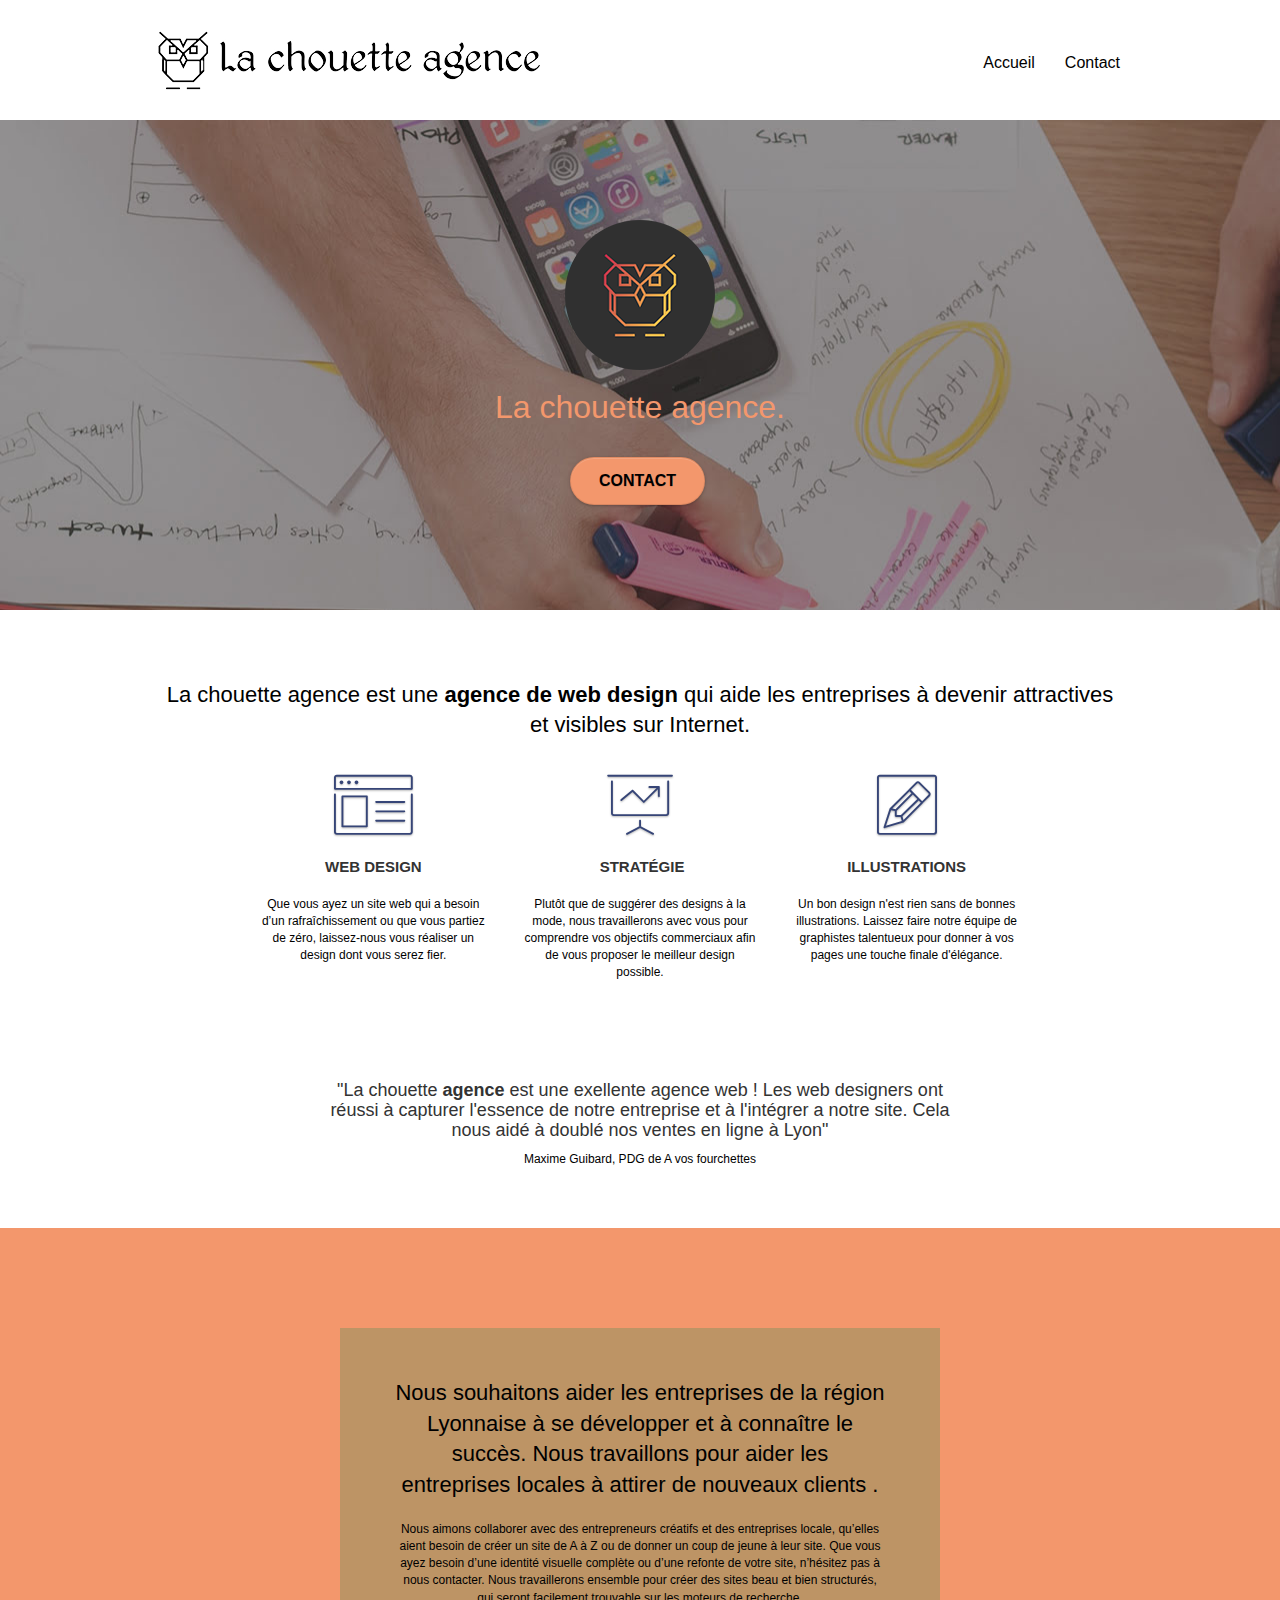
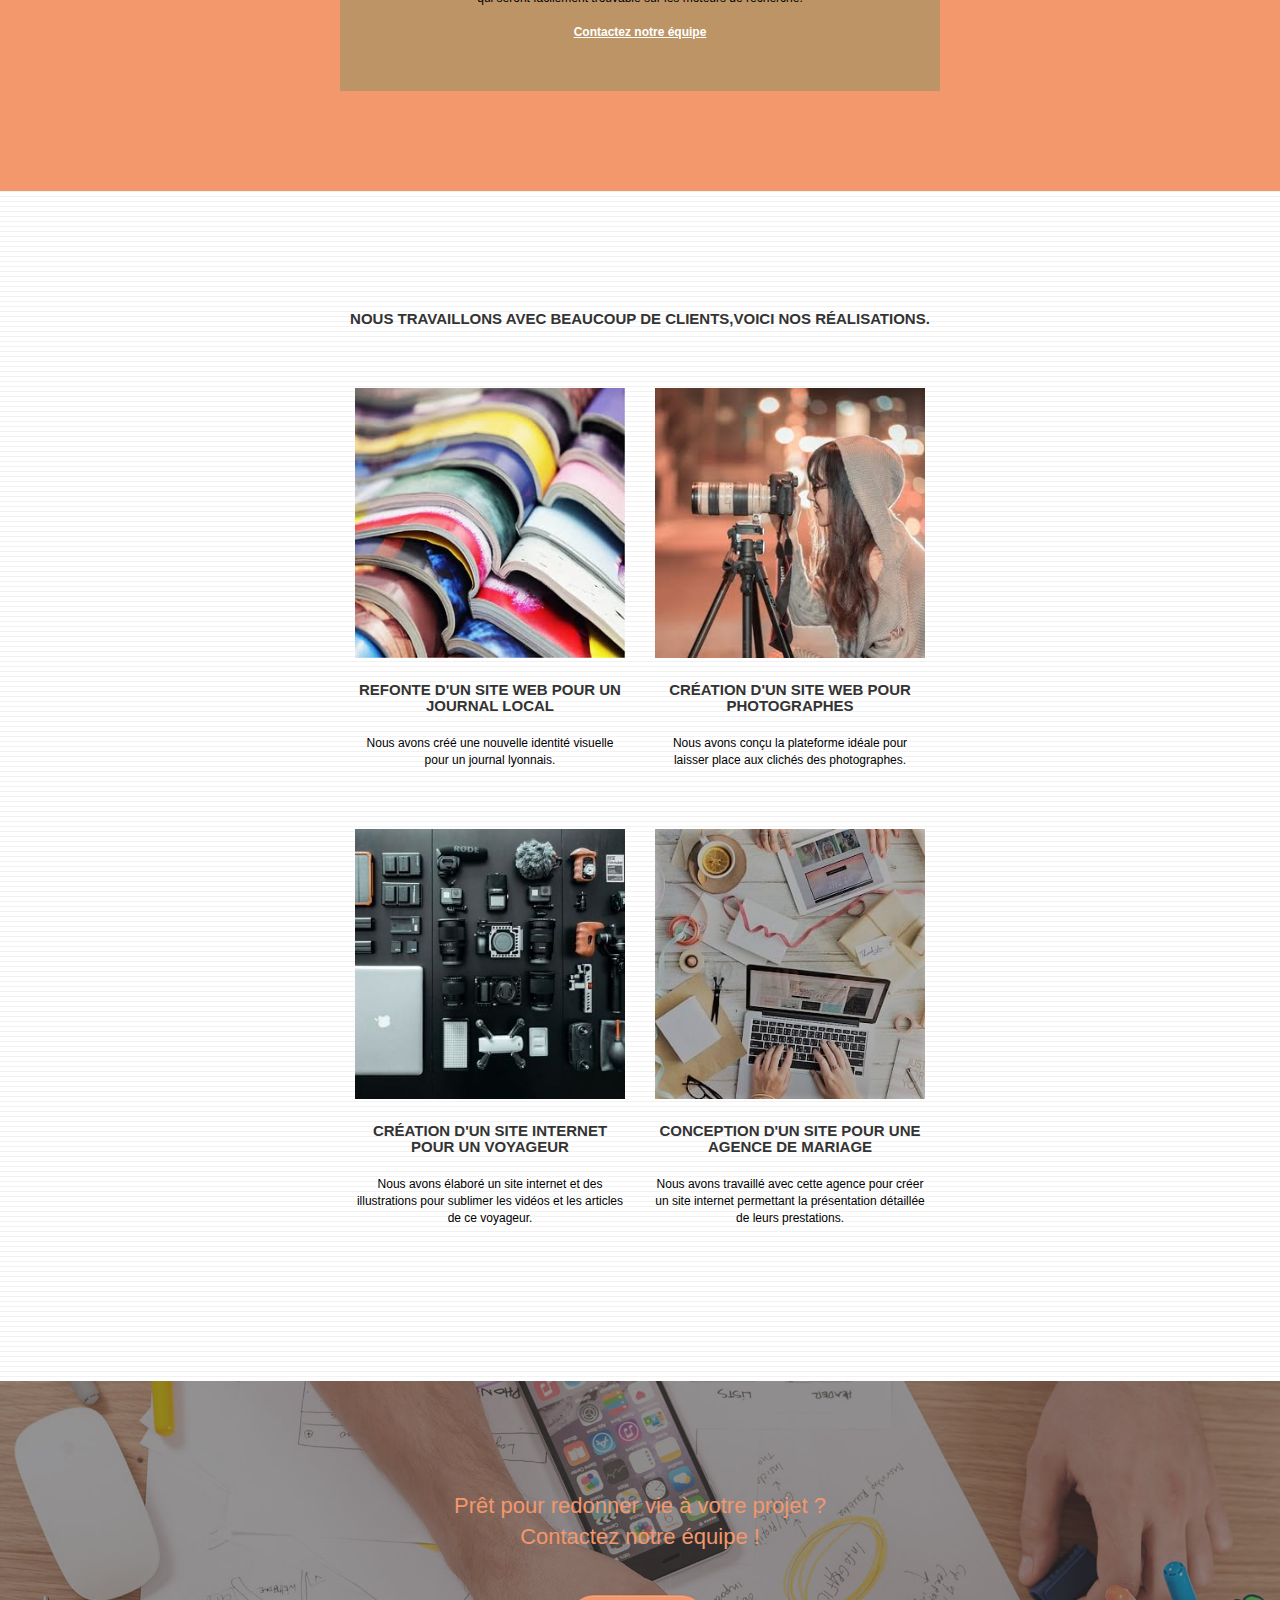
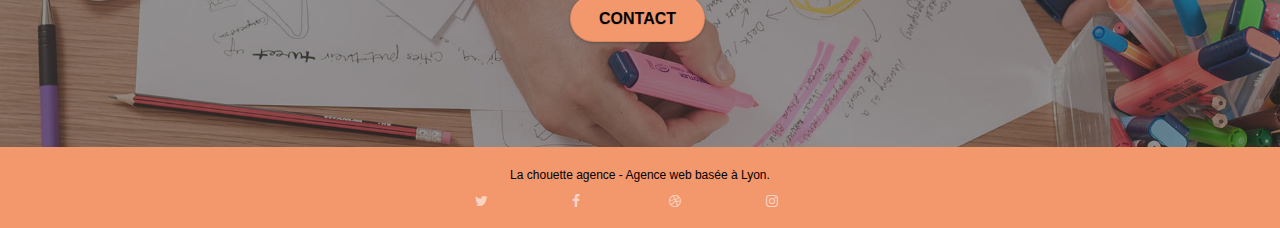
<file: index.html>
<!doctype html>
<html lang="fr">
<head>
    <meta charset="utf-8">
    <meta name="keywords" content="la chouette agence,site internet,agence web design Lyon">
    <meta name="description" content="agence la chouette agence entreprise de design a Lyon">
    <meta name="viewport" content="width=device-width, initial-scale=1.0, viewport-fit=cover">
    <link rel="shortcut icon" type="image/png" href="favicon.jpg">
    
	<link rel="stylesheet" type="text/css" href="./css/bootstrap.css">
	<link rel="stylesheet" type="text/css" href="style.css">
	<link rel="stylesheet" type="text/css" href="./css/font-awesome.css">
	<link rel="stylesheet" type="text/css" href="./css/et-line.css">
	
    
	<script src="./js/jquery-2.1.0.js" defer></script>
	<script src="./js/bootstrap.js" defer></script>
	<script src="./js/blocs.js" defer></script>
	<script src="./js/jquery.touchSwipe.js" defer></script>
	<script src="./js/gmaps.js" defer></script>

    <title>la chouette agence</title> 
  
</head>
<body>
<header class="bloc bgc-white l-bloc " id="bloc-0">
	<div class="container bloc-sm">
		<nav class="navbar row">
			<div class="navbar-header">
				<a class="navbar-brand" href="index.html"><img src="img/la-chouette-agence.webp" alt="logo la chouette agence"/></a>
				<button id="nav-toggle" type="button" class="ui-navbar-toggle navbar-toggle" data-toggle="collapse" data-target=".navbar-1">
					<span class="sr-only">Toggle navigation</span><span class="icon-bar"></span><span class="icon-bar"></span><span class="icon-bar"></span>
				</button>
			</div>
			<div class="collapse navbar-collapse navbar-1 special-dropdown-nav">
				<ul class="site-navigation nav navbar-nav">
					<li>
						<a href="index.html">Accueil</a>
					</li>
					<li>
					</li>
					<li>
						<a href="contact.html">Contact</a>
					</li>
				</ul>
			</div>
		</nav>
	</div>
</header>
<!-- bloc-0 END -->
<main class="page-container">
<!-- bloc-1-presentation -->
<section class="bloc bgc-dark-slate-blue bg-banniere d-bloc bg-t-edge bloc-bg-texture texture-paper b-parallax" id="bloc-1-hero">
	<div class="container bloc-lg">
		<div class="row tight-width-whitespace">
			<div class="col-sm-12">
				<img src="img/logo.png" class="center-block image-resize-mode" alt="La chouette agence, agence web paris, logo la chouette agence"/>
				<h1 class="text-center hero-bloc-text tc-white ">
					La chouette agence.
				</h1>
				<div class="text-center">
					<a href="contact.html" class="btn btn-lg btn-clean btn-rd cta-hero btn-atomic-tangerine" id="cta-hero">Contact</a>
				</div>
			</div>
		</div>
	</div>
</section>
<!-- bloc-1-presentation END -->
<!-- bloc-2-services -->
<section class="bloc bgc-white l-bloc" id="bloc-2-services">
	<div class="container bloc-md">
		<div class="row">
			<div class="col-sm-12 text-center">
				<h2>La chouette agence est une<strong> agence de web design</strong> qui aide les entreprises à devenir attractives et visibles sur Internet.</h2>
			</div>
		</div>
		<div class="row voffset-lg med-width-whitespace">
			<div class="col-sm-4">
				<div class="text-center">
					<span class="et-icon-browser sm-shadow icon-dark-slate-blue icons icon-lg"></span>
				</div>
				<h3 class="mg-md text-center">
					Web design
				</h3>
				<p class="text-center ">
					Que vous ayez un site web qui a besoin d&rsquo;un rafraîchissement ou que vous partiez de zéro, laissez-nous vous réaliser un design dont vous serez fier.
				</p>
			</div>
			<div class="col-sm-4">
				<div class="text-center">
					<span class="et-icon-presentation sm-shadow icon-dark-slate-blue icons icon-lg"></span>
				</div>
				<h3 class="mg-md text-center">
					&nbsp;Stratégie
				</h3>
				<p class="text-center ">
					Plutôt que de suggérer des designs à la mode, nous travaillerons avec vous pour comprendre vos objectifs commerciaux afin de vous proposer le meilleur design possible.<br>
				</p>
			</div>
			<div class="col-sm-4">
				<div class="text-center">
					<span class="et-icon-edit sm-shadow icon-dark-slate-blue icons icon-lg"></span>
				</div>
				<h3 class="mg-md text-center">
					Illustrations
				</h3>
				<p class="text-center ">
					Un bon design n'est rien sans de bonnes illustrations. Laissez faire notre équipe de graphistes talentueux pour donner à vos pages une touche finale d'élégance.
				</p>
			</div>
		</div>
		<div class="row voffset-lg voffset">
			<div class="col-xs-12 col-md-8 col-md-offset-2 text-center">
				<h4>"La chouette<strong> agence</strong> est une exellente agence web ! Les web designers ont réussi à capturer l'essence de notre entreprise et à l'intégrer a notre site. Cela nous aidé à doublé nos ventes en ligne à Lyon"</h4>
				<p>Maxime Guibard, PDG de A vos fourchettes</p>
			</div>
		</div>
	</div>
</section>
<!-- bloc-2-services END -->
<!-- bloc-3-what-i-do -->
<section class="bloc tc-white bgc-atomic-tangerine bg-presentation d-bloc bloc-bg-texture texture-paper b-parallax" id="bloc-3-what-i-do">
	<div class="container bloc-lg">
		<div class="row tight-width-whitespace black-background">
			<div class="col-sm-12">
				<h2 class="mg-md text-center tc-white">
					Nous souhaitons aider les entreprises de la région Lyonnaise à se développer et à connaître le succès. Nous travaillons pour aider les entreprises locales à attirer de nouveaux clients .<br>
				</h2>
				<p class="text-center white">
					Nous aimons collaborer avec des entrepreneurs créatifs et des entreprises locale, qu’elles aient besoin de créer un site de A à Z ou de donner un coup de jeune à leur site. Que vous ayez besoin d’une identité visuelle complète ou d’une refonte de votre site, n’hésitez pas à nous contacter. Nous travaillerons ensemble pour créer des sites beau et bien structurés, qui seront facilement trouvable sur les moteurs de recherche. <br><br><a class="ltc-white bold-link" href="page2.html">Contactez notre équipe</a><br>
				</p>
			</div>
		</div>
	</div>
</section>
<!-- bloc-3-what-i-do END -->
<!-- bloc-4-portfolio -->
<section class="bloc bgc-white bg-lines-h2-bg bg-repeat l-bloc" id="bloc-4-portfolio">
	<div class="container bloc-lg">
		<div class="row">
			<div class="col-sm-12 text-center">
				<h3>Nous travaillons avec beaucoup de clients,voici nos réalisations.</h3>
			</div>
		</div>
		<div class="row tight-width-whitespace portfolio-row">
			<div class="col-sm-6">
				<a href="#" data-lightbox="img/1.jpg" data-gallery-id="gallery-1" data-caption="Refonte d'un site web pour un journal local" data-frame="snapshot-lb"><img src="img/1.jpg" alt="plusieurs livres de toutes les couleurs, refonte site web journal" class="img-responsive portfolio-thumb" /></a>
				<h3 class="mg-md text-center">
					Refonte d'un site web pour un journal local
				</h3>
				<p class="text-center">
					Nous avons créé une nouvelle identité visuelle pour un journal lyonnais.
				</p>
			</div>
			<div class="col-sm-6">
				<a href="#" data-lightbox="img/2.jpg" data-gallery-id="gallery-1" data-caption="Création d'un site web pour photographes" data-frame="snapshot-lb"><img src="img/2.jpg" class="img-responsive portfolio-thumb" alt="fille qui prend une photo dans la rue, Création d'un site web pour photographes" /></a>
				<h3 class="mg-md text-center">
					Création d'un site web pour photographes
				</h3>
				<p class="text-center">
					Nous avons conçu la plateforme idéale pour laisser place aux clichés des photographes.
				</p>
			</div>
		</div>
		<div class="row tight-width-whitespace portfolio-row">
			<div class="col-sm-6">
				<a href="#" data-lightbox="img/3.jpg" data-gallery-id="gallery-1" data-caption="Création d'un site internet pour un voyageur" data-frame="snapshot-lb"><img src="img/3.jpg" class="img-responsive portfolio-thumb" alt="table de travail et plusieurs instruments, agence web design"/></a>
				<h3 class="mg-md text-center">
					Création d'un site internet pour un voyageur
				</h3>
				<p class="text-center">
					Nous avons élaboré un site internet et des illustrations pour sublimer les vidéos et les articles de ce voyageur.
				</p>
			</div>
			<div class="col-sm-6">
				<a href="#" data-lightbox="img/4.jpg" data-gallery-id="gallery-1" data-caption="Conception d'un site pour une agence de mariage" data-frame="snapshot-lb"><img src="img/4.jpg" class="img-responsive portfolio-thumb" alt="Création d'un site web pour agence de mariage,lyon web design"/></a>
				<h3 class="mg-md text-center">
					Conception d'un site pour une agence de mariage
				</h3>
				<p class="text-center">
					Nous avons travaillé avec cette agence pour créer un site internet permettant la présentation détaillée de leurs prestations.
				</p>
			</div>
		</div>
	</div>
</section>
<!-- bloc-4-portfolio END -->

<!-- bloc-5-cta -->
<section class="bloc bgc-dark-slate-blue bg-banniere d-bloc bloc-bg-texture texture-paper" id="bloc-5-cta">
	<div class="container bloc-lg">
		<div class="row">
			<h2 class="mg-md color_orange text-center tc-white">
				Prêt pour redonner vie à votre projet ?<br>Contactez notre équipe !
			</h2>
			<div class="col-sm-12 text-center">
				<a href="contact.html" class="btn btn-atomic-tangerine btn-clean btn-rd btn-lg cta-hero">Contact</a>
			</div>
		</div>
	</div>
</section>
</main>
<!-- bloc-5-cta END -->
<footer class="bloc bgc-atomic-tangerine d-bloc" id="bloc-8">
	<div class="container bloc-sm">
		<div class="row">
			<div class="col-sm-12">
				<p class="text-center white">
					La chouette agence - Agence web basée à Lyon.<br>
				</p>
				<div class="row row-no-gutters social">
					<div class="col-sm-3">
						<div class="text-center">
							<a class="social" aria-label="Lien vers Twitter" href="https://twitter.com/?lang=fr" >
							<i class="fa fa-twitter icon-md"></i>
							</a>
						</div>
					</div>
					<div class="col-sm-3">
						<div class="text-center">
							<a class="social" aria-label="Lien vers Facebook" href="https://www.facebook.com/">
							<i class="fa fa-facebook icon-md"></i>
							</a>
						</div>
					</div>
					<div class="col-sm-3">
						<div class="text-center">
							<a class ="social" aria-label ="Lien vers Dribble" href="https://dribbble.com/">
							<i  class ="fa fa-dribbble icon-md"></i>
							</a>
						</div>
					</div>
					<div class="col-sm-3">
						<div class="text-center">
							<a class="social" aria-label="Lien vers Instagram" href="https://www.instagram.com/?hl=fr">
                            <i class="fa fa-instagram icon-md"></i>
							</a>
						</div>
					</div>
				</div>
			</div>
		</div>
	</div>
</footer>
</body>
</html>
</file>
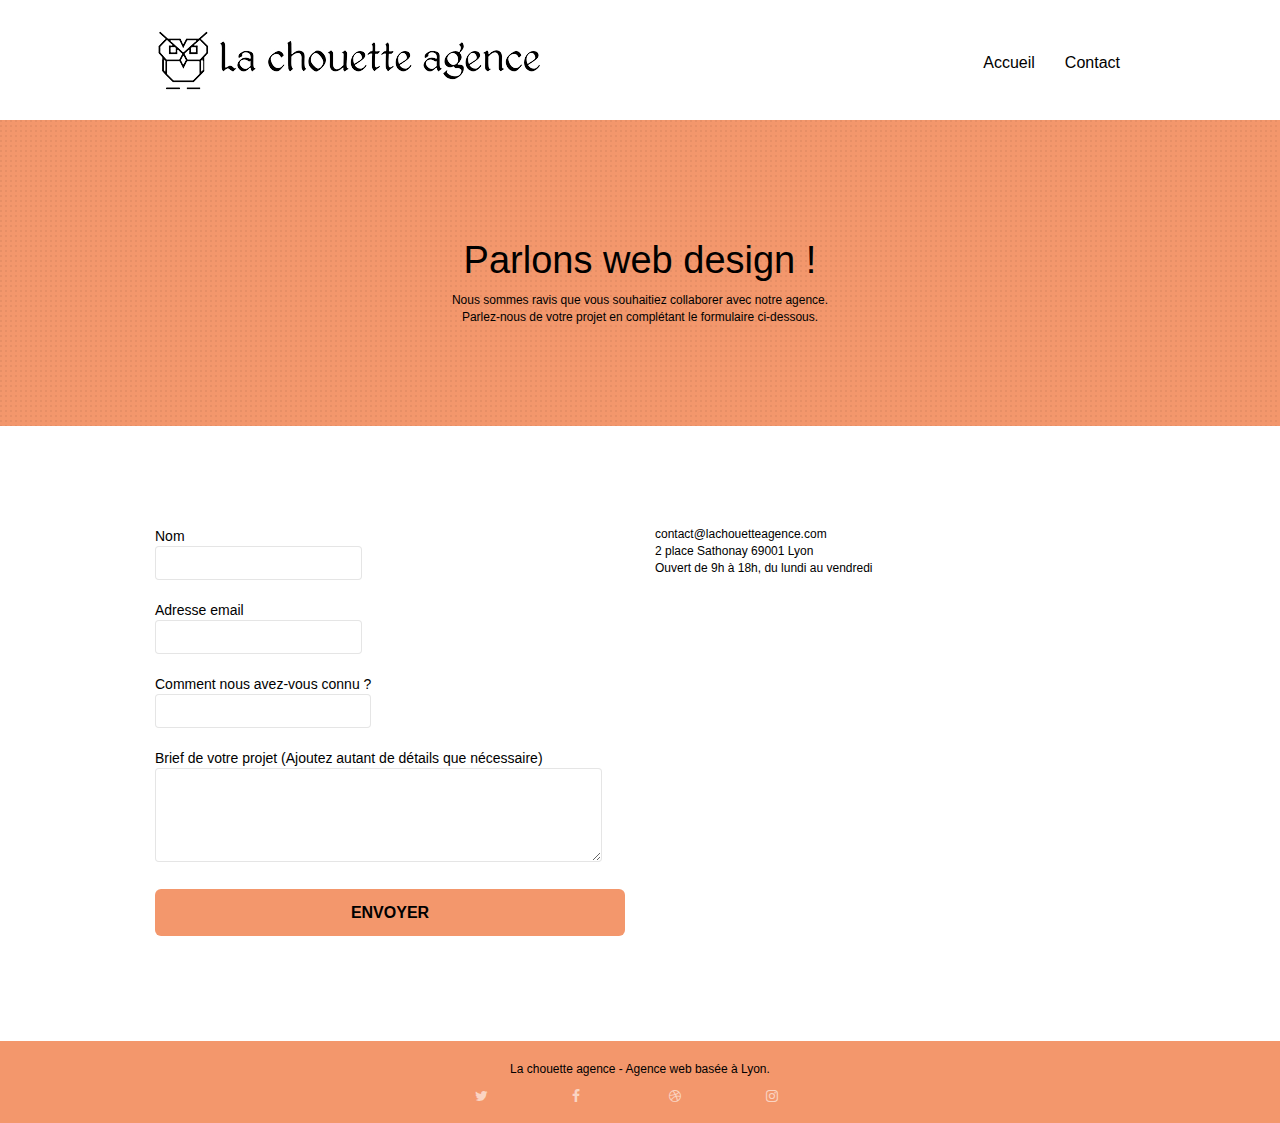
<file: contact.html>
<!doctype html>
<html lang="fr">
<head>
    <meta charset="utf-8">
    <meta name="keywords" content="contact la chouette agence">
    <meta name="description" content="page de contact de la chouette agence entreprise de design web">
    <meta name="viewport" content="width=device-width, initial-scale=1.0, viewport-fit=cover">
    <link rel="shortcut icon" type="image/png" href="favicon.jpg">
    
	<link rel="stylesheet" type="text/css" href="./css/bootstrap.css">
	<link rel="stylesheet" type="text/css" href="style.css">
	<link rel="stylesheet" type="text/css" href="./css/font-awesome.css">
	<link rel="stylesheet" type="text/css" href="./css/et-line.css">
	
    
	<script src="./js/jquery-2.1.0.js"></script>
	<script src="./js/bootstrap.js"></script>
	<script src="./js/blocs.js"></script>
	<script src="./js/jqBootstrapValidation.js"></script>
	<script src="./js/formHandler.js"></script>
    <title>contact la chouette agence</title>

    
<!-- Analytics -->
 
<!-- Analytics END -->
    
</head>
<body>
<!-- Principal conteneur -->

    
<!-- bloc-0 -->
<header class="bloc bgc-white l-bloc " id="bloc-0">
	<div class="container bloc-sm">
		<nav class="navbar row">
			<div class="navbar-header">
				<a class="navbar-brand" href="index.html"><img src="img/la-chouette-agence.webp" alt="logo la chouette agence"/></a>
				<button id="nav-toggle" type="button" class="ui-navbar-toggle navbar-toggle" data-toggle="collapse" data-target=".navbar-1">
					<span class="sr-only">Toggle navigation</span><span class="icon-bar"></span><span class="icon-bar"></span><span class="icon-bar"></span>
				</button>
			</div>
			<div class="collapse navbar-collapse navbar-1 special-dropdown-nav">
				<ul class="site-navigation nav navbar-nav">
					<li>
						<a href="index.html">Accueil</a>
					</li>
					<li>
					</li>
					<li>
						<a href="contact.html">Contact</a>
					</li>
				</ul>
			</div>
		</nav>
	</div>
</header>
<!-- bloc-0 END -->
<main class="page-container">
<!-- bloc-6 -->
<section class="bloc bg-dots-bg bg-repeat bgc-atomic-tangerine d-bloc bloc-bg-texture texture-paper" id="bloc-6">
	<div class="container bloc-lg">
		<div class="row">
			<div class="col-sm-12">
				<h1 class="text-center color_black hero-bloc-text tc-white">
					Parlons web design !
				</h1>
				<p class="text-center mg-lg tc-white tight-width-whitespace">
					Nous sommes ravis que vous souhaitiez collaborer avec notre agence.<br>
					Parlez-nous de votre projet en complétant le formulaire ci-dessous.
				</p>
			</div>
		</div>
	</div>
</section>
<!-- bloc-6 END -->

<!-- bloc-7 -->
<div class="bloc bgc-white l-bloc" id="bloc-7">
	<div class="container bloc-lg">
		<div class="row">
			<div class="col-sm-6">
				<form id="form_1" action="includes/form_1.php" method="POST">
					<div class="form-group">
						<label>
							Nom
						<input id="name" class="form-control" required />
					</label>
					</div>
					<div class="form-group">
						<label>
							Adresse email
						<input id="email" class="form-control" type="email" required />
					</label>
					</div>
					<div class="form-group">
						<label>
							Comment nous avez-vous connu ?
						<input class="form-control" type="email" required id="input_504" />
					</label>
					</div>
					<div class="form-group">
						<label>
							Brief de votre projet (Ajoutez autant de détails que nécessaire)<br>
						<textarea id="message" class="form-control" rows="4" cols="50" required></textarea>
					</label>
					</div> 
					<button class="bloc-button btn btn-lg btn-block cta-hero btn-atomic-tangerine" type="submit">
						Envoyer
					</button>
				</form>
			</div>
			<div class="col-sm-6">
				<p>
					contact@lachouetteagence.com<br>2 place Sathonay 69001 Lyon<br>Ouvert de 9h à 18h, du lundi au vendredi<br>
				</p>
			</div>
		</div>
	</div>
</div>
<!-- bloc-7 END -->

<!-- ScrollToTop Button -->
<a class="bloc-button btn btn-d scrollToTop" onclick="scrollToTarget('1')"><span class="fa fa-chevron-up"></span></a>
<!-- ScrollToTop Button END-->

</main>
<!-- Footer - bloc-8 -->
<footer class="bloc bgc-atomic-tangerine d-bloc" id="bloc-8">
	<div class="container bloc-sm">
		<div class="row">
			<div class="col-sm-12">
				<p class="text-center white">
					La chouette agence - Agence web basée à Lyon.<br>
				</p>
				<div class="row row-no-gutters social">
					<div class="col-sm-3">
						<div class="text-center">
							<a class="social" aria-label="Lien vers Twitter" href="https://twitter.com/?lang=fr" >
							<i class="fa fa-twitter icon-md"></i>
							</a>
						</div>
					</div>
					<div class="col-sm-3">
						<div class="text-center">
							<a class="social" aria-label="Lien vers Facebook" href="https://www.facebook.com/">
							<i class="fa fa-facebook icon-md"></i>
							</a>
						</div>
					</div>
					<div class="col-sm-3">
						<div class="text-center">
							<a class ="social" aria-label ="Lien vers Dribble" href="https://dribbble.com/">
						    <i  class ="fa fa-dribbble icon-md"></i>
							</a>
						</div>
					</div>
					<div class="col-sm-3">
						<div class="text-center">
							<a class="social" aria-label="Lien vers Instagram" href="https://www.instagram.com/?hl=fr">
							<i class="fa fa-instagram icon-md"></i>
							</a>
						</div>
					</div>
				</div>
			</div>
		</div>
	</div>
</footer>
<!-- Principal conteneur END -->
</body>
</html>
</file>
<file: style.css>
body {
    margin: 0;
    padding: 0;
    background: #fff;
    overflow-x: hidden;
    -webkit-font-smoothing: antialiased;
    -moz-osx-font-smoothing: grayscale
}

a,
button {
    transition: all .3s ease-in-out;
    outline: 0 !important
}

a:hover {
    text-decoration: none;
    cursor: pointer
}

#page-loading-blocs-notifaction {
    position: fixed;
    top: 0;
    bottom: 0;
    width: 100%;
    z-index: 100000;
    background: #fff url(img/pageload-spinner.gif) no-repeat center center
}

.bloc {
    width: 100%;
    clear: both;
    background: 50% 50% no-repeat;
    padding: 0 50px;
    -webkit-background-size: cover;
    -moz-background-size: cover;
    -o-background-size: cover;
    background-size: cover;
    position: relative
}

.bloc .container {
    padding-left: 0;
    padding-right: 0
}

.bloc-lg {
    padding: 100px 50px
}

.bloc-md {
    padding: 50px
}

.bloc-sm {
    padding: 20px 50px
}

.bg-b-edge,
.bg-bl-edge,
.bg-br-edge,
.bg-center,
.bg-l-edge,
.bg-r-edge,
.bg-repeat,
.bg-t-edge,
.bg-tl-edge,
.bg-tr-edge {
    -webkit-background-size: auto !important;
    -moz-background-size: auto !important;
    -o-background-size: auto !important;
    background-size: auto !important
}

.bg-repeat {
    background: repeat
}

.bg-t-edge {
    background: top no-repeat
}

.bloc-bg-texture::before {
    content: "";
    background-size: 2px 2px;
    position: absolute;
    top: 0;
    bottom: 0;
    left: 0;
    right: 0
}

.texture-paper::before {
    background-size: 280px 280px
}

.b-parallax {
    background-attachment: fixed
}

.d-bloc {
    color: rgba(255, 255, 255, .7)
}

.d-bloc button:hover {
    color: rgba(255, 255, 255, .9)
}

.d-bloc .icon-round,
.d-bloc .icon-rounded,
.d-bloc .icon-semi-rounded-a,
.d-bloc .icon-semi-rounded-b,
.d-bloc .icon-square {
    border-color: rgba(255, 255, 255, .9)
}

.d-bloc .divider-h span {
    border-color: rgba(255, 255, 255, .2)
}

.d-bloc .a-btn,
.d-bloc .navbar a,
.d-bloc .navbar-brand,
.d-bloc a .icon-lg,
.d-bloc a .icon-md,
.d-bloc a .icon-sm,
.d-bloc a .icon-xl,
.d-bloc h1 a,
.d-bloc h2 a,
.d-bloc h3 a,
.d-bloc h4 a,
.d-bloc h5 a,
.d-bloc h6 a,
.d-bloc p a {
    color: rgba(255, 255, 255, .6)
}

.d-bloc .a-btn:hover,
.d-bloc .navbar a:hover,
.d-bloc .navbar-brand:hover,
.d-bloc a:hover .icon-lg,
.d-bloc a:hover .icon-md,
.d-bloc a:hover .icon-sm,
.d-bloc a:hover .icon-xl,
.d-bloc h1 a:hover,
.d-bloc h2 a:hover,
.d-bloc h3 a:hover,
.d-bloc h4 a:hover,
.d-bloc h5 a:hover,
.d-bloc h6 a:hover,
.d-bloc p a:hover {
    color: #fff
}

.d-bloc .navbar-toggle .icon-bar {
    background: #fff
}

.d-bloc .btn-wire,
.d-bloc .btn-wire:hover {
    color: #fff;
    border-color: #fff
}

.d-bloc .panel {
    color: rgba(0, 0, 0, .5)
}

.d-bloc .panel button:hover {
    color: rgba(0, 0, 0, .7)
}

.d-bloc .panel icon {
    border-color: rgba(0, 0, 0, .7)
}

.d-bloc .panel .divider-h span {
    border-color: rgba(0, 0, 0, .1)
}

.d-bloc .panel .a-btn {
    color: rgba(0, 0, 0, .6)
}

.d-bloc .panel .a-btn:hover {
    color: #000
}

.d-bloc .panel .btn-wire,
.d-bloc .panel .btn-wire:hover {
    color: rgba(0, 0, 0, .7);
    border-color: rgba(0, 0, 0, .3)
}

.d-bloc .panel,
.l-bloc {
    color: rgba(0, 0, 0, .5)
}

.d-bloc .panel button:hover,
.l-bloc button:hover {
    color: rgba(0, 0, 0, .7)
}

.l-bloc .icon-round,
.l-bloc .icon-rounded,
.l-bloc .icon-semi-rounded-a,
.l-bloc .icon-semi-rounded-b,
.l-bloc .icon-square {
    border-color: rgba(0, 0, 0, .7)
}

.d-bloc .panel .divider-h span,
.l-bloc .divider-h span {
    border-color: rgba(0, 0, 0, .1)
}

.d-bloc .panel .a-btn,
.l-bloc .a-btn,
.l-bloc .navbar a,
.l-bloc .navbar-brand,
.l-bloc a .icon-lg,
.l-bloc a .icon-md,
.l-bloc a .icon-sm,
.l-bloc a .icon-xl,
.l-bloc h1 a,
.l-bloc h2 a,
.l-bloc h3 a,
.l-bloc h4 a,
.l-bloc h5 a,
.l-bloc h6 a,
.l-bloc p a {
    color: rgba(0, 0, 0, .6)
}

.d-bloc .panel .a-btn:hover,
.l-bloc .a-btn:hover,
.l-bloc .navbar a:hover,
.l-bloc .navbar-brand:hover,
.l-bloc a:hover .icon-lg,
.l-bloc a:hover .icon-md,
.l-bloc a:hover .icon-sm,
.l-bloc a:hover .icon-xl,
.l-bloc h1 a:hover,
.l-bloc h2 a:hover,
.l-bloc h3 a:hover,
.l-bloc h4 a:hover,
.l-bloc h5 a:hover,
.l-bloc h6 a:hover,
.l-bloc p a:hover {
    color: #000
}

.l-bloc .navbar-toggle .icon-bar {
    color: rgba(0, 0, 0, .6)
}

.d-bloc .panel .btn-wire,
.d-bloc .panel .btn-wire:hover,
.l-bloc .btn-wire,
.l-bloc .btn-wire:hover {
    color: rgba(0, 0, 0, .7);
    border-color: rgba(0, 0, 0, .3)
}

.voffset {
    margin-top: 30px
}

.voffset-lg {
    margin-top: 80px
}

.row-no-gutters {
    margin-right: 0;
    margin-left: 0
}

.row.row-no-gutters>[class*=" col-"],
.row.row-no-gutters>[class^=col-] {
    padding-right: 0;
    padding-left: 0
}

#bloc-1-hero h1 {
    font-size: 32px;
    color: #f3976c !important
}

.navbar {
    margin-bottom: 0;
    z-index: 1
}

.navbar-brand {
    height: auto;
    padding: 3px 15px;
    font-size: 25px;
    font-weight: 400;
    font-weight: 600;
    line-height: 44px;
    width: 75%
}

.navbar-brand img {
    max-height: 200px;
    margin: 0;
    display: inline
}

.navbar-brand img[src$=svg] {
    min-width: 100px
}

.nav-center .navbar-brand img {
    margin: 0
}

.navbar .nav {
    padding-top: 2px;
    margin-right: -16px;
    float: right;
    z-index: 1
}

.nav>li {
    float: left;
    margin-top: 4px;
    font-size: 16px
}

.navbar-nav .open .dropdown-menu>li>a {
    text-align: inherit
}

.nav>li a:focus,
.nav>li a:hover {
    background: 0 0
}

.navbar-toggle {
    margin: 10px 10px 0 0;
    border: 0
}

.navbar-toggle:hover {
    background: 0 0 !important
}

.navbar-toggle .icon-bar {
    background-color: rgba(0, 0, 0, .5);
    width: 26px
}

.nav-invert .navbar .nav {
    float: left
}

.nav-invert .navbar-brand,
.nav-invert .navbar-header {
    float: right;
    position: relative;
    z-index: 2
}

.col-sm-4 {
    color: #000
}

@media (min-width:768px) {
    .site-navigation {
        position: absolute;
        top: 50%;
        right: 20px;
        transform: translate(0, -50%);
        -webkit-transform: translateY(-50%)
    }

    .nav>li .dropdown-menu a,
    .nav>li .dropdown-menu a:hover {
        color: #484848
    }

    .nav-invert .site-navigation {
        left: 0;
        right: 0
    }

    .nav-center {
        text-align: center
    }

    .nav-center .navbar-header {
        width: 100%
    }

    .nav-center .nav>li,
    .nav-center .navbar-brand,
    .nav-center .navbar-header {
        float: none;
        display: inline-block
    }

    .nav-center .site-navigation {
        position: relative;
        width: 100%;
        right: 0;
        margin-right: 0;
        margin-top: 20px
    }

    .nav-center.mini-nav .navbar-toggle {
        float: none;
        margin: 10px auto 0
    }
}

.nav>li>.dropdown a {
    background: 0 0 !important;
    display: block;
    padding: 14px 15px
}

nav .caret {
    margin: 0 5px
}

.dropdown-menu .dropdown-menu {
    top: -8px;
    left: 100%
}

.dropdown-menu .dropmenu-flow-right {
    top: 100%;
    left: 0;
    margin-left: -1px;
    border-top-left-radius: 0;
    border-top-right-radius: 0
}

.dropdown-menu .dropdown span {
    border: 4px solid #000;
    border-top-color: transparent;
    border-right-color: transparent;
    border-bottom-color: transparent;
    margin: 6px -5px 0 0 !important;
    float: right
}

.mg-md {
    margin-top: 10px;
    margin-bottom: 20px
}

.mg-lg {
    margin-top: 10px;
    margin-bottom: 40px
}

.btn {
    margin: 0 5px 5px 0
}

.btn.pull-right {
    margin: 0 0 5px 5px
}

.btn-d,
.btn-d:focus,
.btn-d:hover {
    color: #fff;
    background: rgba(0, 0, 0, .3)
}

button {
    outline: 0 !important
}

.btn-rd {
    border-radius: 40px
}

.btn-clean {
    border: 1px solid rgba(0, 0, 0, .08);
    border-bottom-color: rgba(0, 0, 0, .1);
    text-shadow: 0 1px 0 rgba(0, 0, 1, .1);
    box-shadow: 0 1px 3px rgba(0, 0, 1, .25), inset 0 1px 0 0 rgba(255, 255, 255, .15)
}

.icon-md:focus {
    font-size: 30px !important
}

.icon-lg {
    font-size: 60px !important
}

.sm-shadow {
    text-shadow: 0 1px 2px rgba(0, 0, 0, .3)
}

.panel-sq,
.panel-sq .panel-footer,
.panel-sq .panel-heading {
    border-radius: 0
}

.panel-rd {
    border-radius: 30px
}

.panel-rd .panel-heading {
    border-radius: 29px 29px 0 0
}

.panel-rd .panel-footer {
    border-radius: 0 0 29px 29px
}

.form-control {
    border-color: rgba(0, 0, 0, .1);
    box-shadow: none
}

.scrollToTop {
    width: 40px;
    height: 40px;
    position: fixed;
    bottom: 20px;
    right: 20px;
    opacity: 0;
    z-index: 500;
    transition: all .3s ease-in-out
}

.scrollToTop span {
    margin-top: 6px
}

.showScrollTop {
    font-size: 14px;
    opacity: 1
}

a[data-lightbox] {
    position: relative;
    display: block;
    text-align: center
}

a[data-lightbox]:hover::before {
    content: "+";
    font-family: HelveticaNeue-Light, "Helvetica Neue Light", "Helvetica Neue", Helvetica, Arial;
    font-size: 32px;
    width: 50px;
    height: 50px;
    margin-left: -25px;
    border-radius: 50%;
    background: rgba(0, 0, 0, .6);
    color: #fff;
    font-weight: 100;
    z-index: 1;
    position: absolute;
    top: 50%;
    transform: translateY(-50%);
    -webkit-transform: translateY(-50%)
}

a[data-lightbox]:hover img {
    opacity: .6;
    -webkit-animation-fill-mode: none;
    animation-fill-mode: none
}

#lightbox-modal {
    display: flex;
    align-items: center
}

#lightbox-modal .modal-dialog {
    width: 90%;
    max-width: 900px;
    margin: 0 auto 0
}

#lightbox-modal .modal-dialog img {
    max-height: 90vh;
    margin: 0 auto
}

.lightbox-caption {
    padding: 20px;
    color: #fff;
    background: rgba(0, 0, 0, .5);
    position: absolute;
    left: 15px;
    right: 15px;
    bottom: 5px
}

.close-lightbox {
    color: #fff;
    font-size: 30px;
    position: absolute;
    top: 20px;
    right: 20px;
    z-index: 20;
    background: rgba(0, 0, 0, .5);
    border: none;
    line-height: 30px;
    padding: 0 9px 5px;
    opacity: .3
}

.close-lightbox:hover,
.next-lightbox:hover,
.prev-lightbox:hover {
    opacity: 1;
    color: #fff
}

.next-lightbox,
.prev-lightbox {
    font-size: 20px;
    color: rgba(255, 255, 255, .9);
    background: rgba(0, 0, 0, .5);
    transition: all .2s ease-in-out;
    position: absolute;
    top: 45%;
    z-index: 1;
    opacity: .4
}

.next-lightbox {
    padding: 6px 8px 1px 13px;
    right: 25px
}

.prev-lightbox {
    padding: 6px 13px 1px 10px;
    left: 25px
}

.snapshot-lb .modal-body {
    padding-bottom: 45px
}

.snapshot-lb .lightbox-caption {
    padding: 0;
    color: rgba(0, 0, 0, .5);
    background: 0 0
}

.btn,
a,
h1,
h2,
h3,
h4,
h5,
h6,
label,
p {
    font-family: helvetica;
    font-weight: 400;
    color: #000 !important
}

.container {
    max-width: 1000px
}

.color_orange {
    color: #f3976c !important
}

.hero-bloc-text {
    font-size: 38px
}

.hero-bloc-text-sub {
    font-size: 36px
}

.statement-bloc-text {
    line-height: 26px;
    font-style: italic;
    font-size: 20px;
    text-align: center;
    font-weight: lighter;
    max-width: 520px;
    margin: auto auto auto auto
}

p {
    font-size: 12px
}

.tight-width-whitespace {
    max-width: 600px;
    margin: auto auto auto auto
}

.h1 {
    font-size: 20px;
    font-family: "Open Sans"
}

.cta-hero {
    margin-top: 22px;
    color: #fff !important;
    text-transform: uppercase;
    padding: 12px 28px 12px 28px;
    font-size: 16px;
    font-weight: 700
}

.social {
    max-width: 400px;
    display: flex;
    margin: auto auto auto auto;
    width: 40%;
    justify-content: space-between;
}

h2 {
    font-size: 22px;
    line-height: 1.4em
}

h3 {
    font-size: 15px;
    text-transform: uppercase;
    font-weight: 700;
    color: #333 !important
}

.med-width-whitespace {
    max-width: 800px;
    margin: auto auto auto auto;
    box-shadow: 0 0 0 #000
}

h1 {
    color: #f3976c !important
}

.color_black {
    color: #000 !important
}

h4 {
    color: #333 !important
}

.icons {
    margin-bottom: 14px;
    margin-top: 24px
}

.white {
    color: #000 !important
}

.portfolio-thumb {
    margin-bottom: 24px
}

.portfolio-row {
    margin-bottom: 44px;
    margin-top: 50px
}

.avatar {
    box-shadow: 0 4px 9px rgba(0, 0, 0, .3)
}

.black-background {
    background-color: rgba(165, 147, 99, .7);
    padding: 40px 40px 40px 40px
}

.bold-link {
    font-weight: 900;
    text-decoration: underline !important
}

.bgc-white {
    background-color: #fff
}

.bgc-atomic-tangerine {
    background-color: #f3976c
}

.btn-atomic-tangerine {
    background-color: #f3976c;
    color: #000 !important
}

.btn-atomic-tangerine:hover {
    background: #c27956 !important
}

.ltc-white {
    color: #fff !important
}

.ltc-white:hover {
    color: #ccc !important
}

.ltc-atomic-tangerine {
    color: #f3976c !important
}

.ltc-atomic-tangerine:hover {
    color: #c27956 !important
}

.icon-dark-slate-blue {
    color: #364577 !important;
    border-color: #364577 !important
}

.bg-dots-bg {
    background-image: url(img/dots-bg.png)
}

.bg-lines-h2-bg {
    background-image: url(img/lines-h2-bg.png)
}

.bg-banniere {
    background-image: url(img/la-chouette-agence-banniere.jpg);
    object-fit: cover;
    width: 100%
}

.bg-presentation {
    background-image: url(img/image-de-presentation.jpg)
}

@media (max-width:1024px) {
    .bloc {
        padding-left: 20px;
        padding-right: 20px
    }

    .bloc-tile-2.full-width-bloc .container,
    .bloc-tile-3.full-width-bloc .container,
    .bloc-tile-4.full-width-bloc .container,
    .bloc.full-width-bloc {
        padding-left: 0;
        padding-right: 0
    }
}

@media (max-width:992px) and (min-width:768px) {
    .navbar .nav {
        max-width: 80%
    }

    .nav-center.navbar .nav {
        max-width: 100%
    }
}

@media only screen and (min-width:768px) and (max-width:1024px) and (orientation:landscape) {
    .b-parallax {
        background-attachment: scroll
    }
}

@media only screen and (min-width:1024px) and (max-width:1366px) and (-webkit-min-device-pixel-ratio:1.5) {
    .b-parallax {
        background-attachment: scroll
    }
}

@media (max-width:991px) {
    .container {
        width: 100%
    }

    .b-parallax {
        background-attachment: scroll
    }

    #hero-bloc,
    .page-container {
        overflow-x: hidden;
        position: relative
    }

    .bloc-group,
    .bloc-group .bloc {
        display: block;
        width: 100%
    }

    .bloc-fill-screen .fill-bloc-bottom-edge,
    .bloc-fill-screen .fill-bloc-top-edge {
        padding: 0 20px
    }
}

@media (max-width:767px) {
    .page-container {
        overflow-x: hidden;
        position: relative
    }

    #disqus_thread,
    h1,
    h2,
    h3,
    h4,
    h5,
    h6,
    p {
        padding-left: 10px !important;
        padding-right: 10px !important
    }

    .b-parallax {
        background-attachment: scroll
    }

    .navbar .nav {
        padding-top: 0;
        border-top: 1px solid rgba(0, 0, 0, .2);
        float: none !important
    }

    .navbar.row {
        margin-left: 0;
        margin-right: 0
    }

    .site-navigation {
        position: inherit;
        transform: none;
        -webkit-transform: none;
        -ms-transform: none
    }

    .nav>li {
        margin-top: 0;
        border-bottom: 1px solid rgba(0, 0, 0, .1);
        background: rgba(0, 0, 0, .05);
        text-align: left;
        padding-left: 15px;
        width: 100%
    }

    .nav>li:hover {
        background: rgba(0, 0, 0, .08)
    }

    .dropdown .dropdown a .caret {
        float: none;
        margin: 5px 0 0 10px !important;
        border: 4px solid #000;
        border-bottom-color: transparent;
        border-right-color: transparent;
        border-left-color: transparent
    }

    #hero-bloc .navbar .nav {
        background: rgba(0, 0, 0, .8)
    }

    #hero-bloc .navbar .nav a {
        color: rgba(255, 255, 255, .6)
    }

    .hero {
        padding: 50px 0
    }

    .hero-nav {
        left: -1px;
        right: -1px
    }

    .navbar-collapse {
        padding: 0;
        overflow-x: hidden;
        -webkit-box-shadow: none;
        box-shadow: none
    }

    .navbar-brand img {
        width: auto;
        height: 40px
    }

    .nav-invert .navbar-header {
        float: none;
        width: 100%
    }

    .nav-invert .navbar-toggle {
        float: left;
        margin-left: 10px
    }

    .bloc {
        padding-left: 0;
        padding-right: 0
    }

    .bloc-lg,
    .bloc-xl,
    .bloc-xxl {
        padding: 40px 0
    }

    .bloc-md,
    .bloc-sm {
        padding-left: 0;
        padding-right: 0
    }

    .bloc-fill-screen .fill-bloc-bottom-edge,
    .bloc-fill-screen .fill-bloc-top-edge,
    .bloc-tile-2 .container,
    .bloc-tile-3 .container,
    .bloc-tile-4 .container {
        padding-left: 0;
        padding-right: 0
    }

    .a-block {
        padding: 0 10px
    }

    .btn-dwn {
        display: none
    }

    .voffset {
        margin-top: 5px
    }

    .voffset-md {
        margin-top: 20px
    }

    .voffset-lg {
        margin-top: 30px
    }

    form {
        padding: 5px
    }

    .close-lightbox {
        display: inline-block
    }

    .blocsapp-device-iphone5 {
        background-size: 216px 425px;
        padding-top: 60px;
        width: 216px;
        height: 425px
    }

    .blocsapp-device-iphone5 img {
        width: 180px;
        height: 320px
    }
}

@media (max-width:400px) {
    .bloc {
        padding-left: 0;
        padding-right: 0
    }
}

@media (max-width:767px) {
    .bloc-mob-center-text {
        text-align: center
    }
}
</file>
<file: css/et-line.css>
@font-face {
    font-family: et-line;
    src: url(../fonts/et-line.eot);
    src: url(../fonts/et-line.eot?#iefix) format('embedded-opentype'), url(../fonts/et-line.woff) format('woff'), url(../fonts/et-line.ttf) format('truetype'), url(../fonts/et-line.svg#et-line) format('svg');
    font-weight: 400;
    font-style: normal
}

.et-icon-adjustments,
.et-icon-alarmclock,
.et-icon-anchor,
.et-icon-aperture,
.et-icon-attachment,
.et-icon-bargraph,
.et-icon-basket,
.et-icon-beaker,
.et-icon-bike,
.et-icon-book-open,
.et-icon-briefcase,
.et-icon-browser,
.et-icon-calendar,
.et-icon-camera,
.et-icon-caution,
.et-icon-chat,
.et-icon-circle-compass,
.et-icon-clipboard,
.et-icon-clock,
.et-icon-cloud,
.et-icon-compass,
.et-icon-desktop,
.et-icon-dial,
.et-icon-document,
.et-icon-documents,
.et-icon-download,
.et-icon-dribbble,
.et-icon-edit,
.et-icon-envelope,
.et-icon-expand,
.et-icon-facebook,
.et-icon-flag,
.et-icon-focus,
.et-icon-gears,
.et-icon-genius,
.et-icon-gift,
.et-icon-global,
.et-icon-globe,
.et-icon-googleplus,
.et-icon-grid,
.et-icon-happy,
.et-icon-hazardous,
.et-icon-heart,
.et-icon-hotairballoon,
.et-icon-hourglass,
.et-icon-key,
.et-icon-laptop,
.et-icon-layers,
.et-icon-lifesaver,
.et-icon-lightbulb,
.et-icon-linegraph,
.et-icon-linkedin,
.et-icon-lock,
.et-icon-magnifying-glass,
.et-icon-map,
.et-icon-map-pin,
.et-icon-megaphone,
.et-icon-mic,
.et-icon-mobile,
.et-icon-newspaper,
.et-icon-notebook,
.et-icon-paintbrush,
.et-icon-paperclip,
.et-icon-pencil,
.et-icon-phone,
.et-icon-picture,
.et-icon-pictures,
.et-icon-piechart,
.et-icon-presentation,
.et-icon-pricetags,
.et-icon-printer,
.et-icon-profile-female,
.et-icon-profile-male,
.et-icon-puzzle,
.et-icon-quote,
.et-icon-recycle,
.et-icon-refresh,
.et-icon-ribbon,
.et-icon-rss,
.et-icon-sad,
.et-icon-scissors,
.et-icon-scope,
.et-icon-search,
.et-icon-shield,
.et-icon-speedometer,
.et-icon-strategy,
.et-icon-streetsign,
.et-icon-tablet,
.et-icon-target,
.et-icon-telescope,
.et-icon-toolbox,
.et-icon-tools,
.et-icon-tools-2,
.et-icon-trophy,
.et-icon-tumblr,
.et-icon-twitter,
.et-icon-upload,
.et-icon-video,
.et-icon-wallet,
.et-icon-wine {
    font-family: et-line;
    speak-as: none;
    font-style: normal;
    font-weight: 400;
    font-variant: normal;
    text-transform: none;
    line-height: 1;
    -webkit-font-smoothing: antialiased;
    -moz-osx-font-smoothing: grayscale;
    display: inline-block
}

.et-icon-mobile:before {
    content: "\e000"
}

.et-icon-laptop:before {
    content: "\e001"
}

.et-icon-desktop:before {
    content: "\e002"
}

.et-icon-tablet:before {
    content: "\e003"
}

.et-icon-phone:before {
    content: "\e004"
}

.et-icon-document:before {
    content: "\e005"
}

.et-icon-documents:before {
    content: "\e006"
}

.et-icon-search:before {
    content: "\e007"
}

.et-icon-clipboard:before {
    content: "\e008"
}

.et-icon-newspaper:before {
    content: "\e009"
}

.et-icon-notebook:before {
    content: "\e00a"
}

.et-icon-book-open:before {
    content: "\e00b"
}

.et-icon-browser:before {
    content: "\e00c"
}

.et-icon-calendar:before {
    content: "\e00d"
}

.et-icon-presentation:before {
    content: "\e00e"
}

.et-icon-picture:before {
    content: "\e00f"
}

.et-icon-pictures:before {
    content: "\e010"
}

.et-icon-video:before {
    content: "\e011"
}

.et-icon-camera:before {
    content: "\e012"
}

.et-icon-printer:before {
    content: "\e013"
}

.et-icon-toolbox:before {
    content: "\e014"
}

.et-icon-briefcase:before {
    content: "\e015"
}

.et-icon-wallet:before {
    content: "\e016"
}

.et-icon-gift:before {
    content: "\e017"
}

.et-icon-bargraph:before {
    content: "\e018"
}

.et-icon-grid:before {
    content: "\e019"
}

.et-icon-expand:before {
    content: "\e01a"
}

.et-icon-focus:before {
    content: "\e01b"
}

.et-icon-edit:before {
    content: "\e01c"
}

.et-icon-adjustments:before {
    content: "\e01d"
}

.et-icon-ribbon:before {
    content: "\e01e"
}

.et-icon-hourglass:before {
    content: "\e01f"
}

.et-icon-lock:before {
    content: "\e020"
}

.et-icon-megaphone:before {
    content: "\e021"
}

.et-icon-shield:before {
    content: "\e022"
}

.et-icon-trophy:before {
    content: "\e023"
}

.et-icon-flag:before {
    content: "\e024"
}

.et-icon-map:before {
    content: "\e025"
}

.et-icon-puzzle:before {
    content: "\e026"
}

.et-icon-basket:before {
    content: "\e027"
}

.et-icon-envelope:before {
    content: "\e028"
}

.et-icon-streetsign:before {
    content: "\e029"
}

.et-icon-telescope:before {
    content: "\e02a"
}

.et-icon-gears:before {
    content: "\e02b"
}

.et-icon-key:before {
    content: "\e02c"
}

.et-icon-paperclip:before {
    content: "\e02d"
}

.et-icon-attachment:before {
    content: "\e02e"
}

.et-icon-pricetags:before {
    content: "\e02f"
}

.et-icon-lightbulb:before {
    content: "\e030"
}

.et-icon-layers:before {
    content: "\e031"
}

.et-icon-pencil:before {
    content: "\e032"
}

.et-icon-tools:before {
    content: "\e033"
}

.et-icon-tools-2:before {
    content: "\e034"
}

.et-icon-scissors:before {
    content: "\e035"
}

.et-icon-paintbrush:before {
    content: "\e036"
}

.et-icon-magnifying-glass:before {
    content: "\e037"
}

.et-icon-circle-compass:before {
    content: "\e038"
}

.et-icon-linegraph:before {
    content: "\e039"
}

.et-icon-mic:before {
    content: "\e03a"
}

.et-icon-strategy:before {
    content: "\e03b"
}

.et-icon-beaker:before {
    content: "\e03c"
}

.et-icon-caution:before {
    content: "\e03d"
}

.et-icon-recycle:before {
    content: "\e03e"
}

.et-icon-anchor:before {
    content: "\e03f"
}

.et-icon-profile-male:before {
    content: "\e040"
}

.et-icon-profile-female:before {
    content: "\e041"
}

.et-icon-bike:before {
    content: "\e042"
}

.et-icon-wine:before {
    content: "\e043"
}

.et-icon-hotairballoon:before {
    content: "\e044"
}

.et-icon-globe:before {
    content: "\e045"
}

.et-icon-genius:before {
    content: "\e046"
}

.et-icon-map-pin:before {
    content: "\e047"
}

.et-icon-dial:before {
    content: "\e048"
}

.et-icon-chat:before {
    content: "\e049"
}

.et-icon-heart:before {
    content: "\e04a"
}

.et-icon-cloud:before {
    content: "\e04b"
}

.et-icon-upload:before {
    content: "\e04c"
}

.et-icon-download:before {
    content: "\e04d"
}

.et-icon-target:before {
    content: "\e04e"
}

.et-icon-hazardous:before {
    content: "\e04f"
}

.et-icon-piechart:before {
    content: "\e050"
}

.et-icon-speedometer:before {
    content: "\e051"
}

.et-icon-global:before {
    content: "\e052"
}

.et-icon-compass:before {
    content: "\e053"
}

.et-icon-lifesaver:before {
    content: "\e054"
}

.et-icon-clock:before {
    content: "\e055"
}

.et-icon-aperture:before {
    content: "\e056"
}

.et-icon-quote:before {
    content: "\e057"
}

.et-icon-scope:before {
    content: "\e058"
}

.et-icon-alarmclock:before {
    content: "\e059"
}

.et-icon-refresh:before {
    content: "\e05a"
}

.et-icon-happy:before {
    content: "\e05b"
}

.et-icon-sad:before {
    content: "\e05c"
}

.et-icon-facebook:before {
    content: "\e05d"
}

.et-icon-twitter:before {
    content: "\e05e"
}

.et-icon-googleplus:before {
    content: "\e05f"
}

.et-icon-rss:before {
    content: "\e060"
}

.et-icon-tumblr:before {
    content: "\e061"
}

.et-icon-linkedin:before {
    content: "\e062"
}

.et-icon-dribbble:before {
    content: "\e063"
}
</file>
